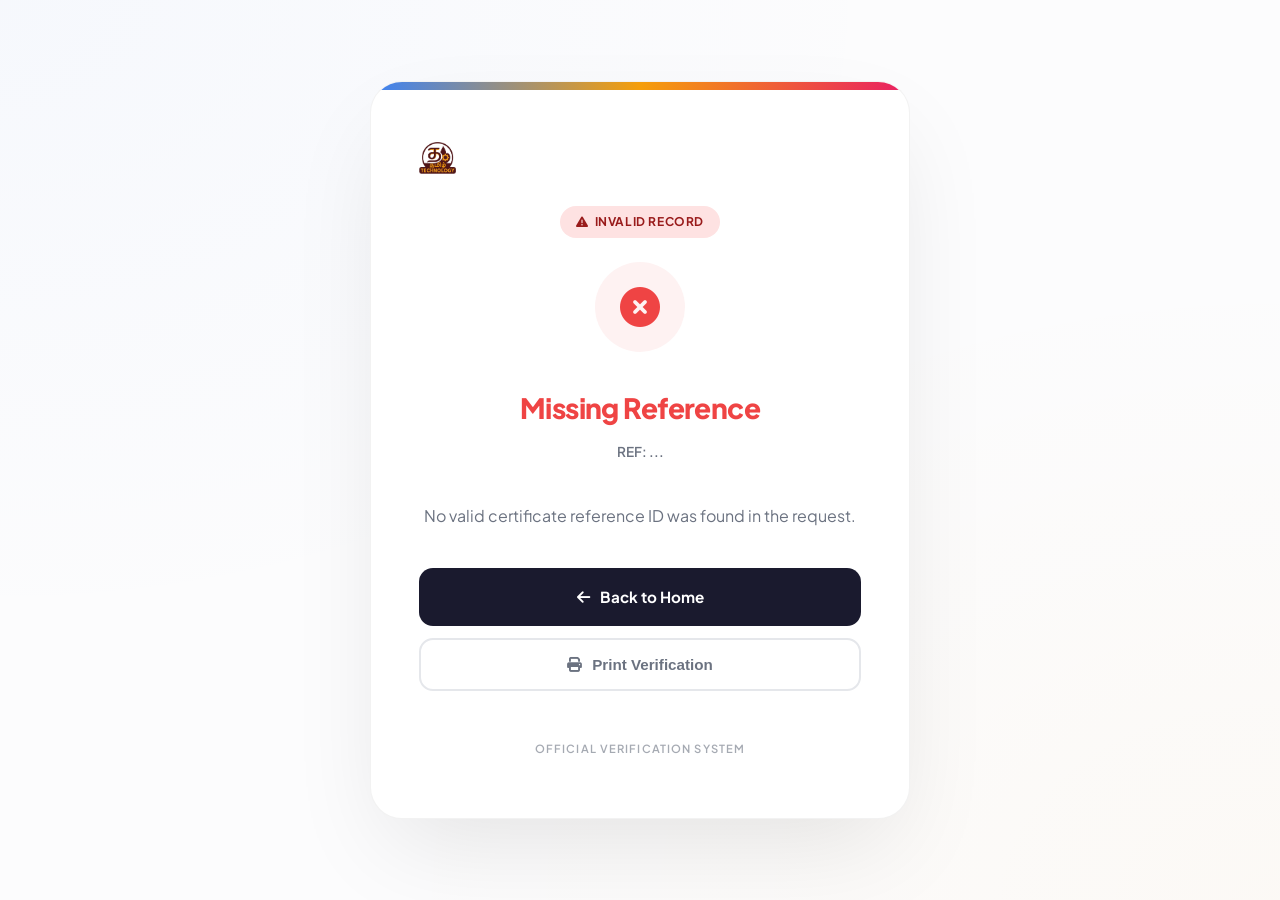
<file: WebDev/verify.html>
<!DOCTYPE html>
<html lang="en">
<head>
  <meta charset="UTF-8" />
  <meta name="viewport" content="width=device-width, initial-scale=1.0" />
  <title>Certificate Verification | Tamil Technology</title>
  <link rel="preconnect" href="https://fonts.googleapis.com" />
  <link rel="preconnect" href="https://fonts.gstatic.com" crossorigin />
  <link href="https://fonts.googleapis.com/css2?family=Plus+Jakarta+Sans:wght@400;500;600;700;800&family=Noto+Sans+Tamil:wght@400;600;700&display=swap" rel="stylesheet" />
  <link rel="stylesheet" href="https://cdnjs.cloudflare.com/ajax/libs/font-awesome/6.5.0/css/all.min.css" />
  <link rel="stylesheet" href="style.css" />
  <!-- GSAP for smooth entrance -->
  <script src="https://cdnjs.cloudflare.com/ajax/libs/gsap/3.12.2/gsap.min.js"></script>
  <style>
    :root {
      --card-shadow: 0 40px 100px -20px rgba(0, 0, 0, 0.1);
      --success-bg: #f0fdf4;
      --error-bg: #fef2f2;
    }

    body {
      background-color: #fcfcfd;
      background-image: 
        radial-gradient(at 0% 0%, rgba(59, 130, 246, 0.03) 0px, transparent 50%),
        radial-gradient(at 100% 100%, rgba(245, 158, 11, 0.03) 0px, transparent 50%);
      min-height: 100vh;
      display: flex;
      flex-direction: column;
      align-items: center;
      justify-content: center;
      padding: 40px 20px;
      margin: 0;
    }
    
    .verify-container {
      max-width: 540px;
      width: 100%;
      background: var(--white);
      border-radius: 32px;
      padding: 60px 48px;
      box-shadow: var(--card-shadow);
      text-align: center;
      position: relative;
      overflow: hidden;
      border: 1px solid rgba(0, 0, 0, 0.05);
      opacity: 0;
      transform: translateY(20px);
    }
    
    .verify-container::before {
      content: '';
      position: absolute;
      top: 0;
      left: 0;
      right: 0;
      height: 8px;
      background: linear-gradient(90deg, var(--blue), var(--accent), var(--pink));
    }

    .brand-header {
      margin-bottom: 32px;
    }
    
    .status-badge {
      display: inline-flex;
      align-items: center;
      gap: 6px;
      padding: 6px 16px;
      border-radius: 100px;
      font-size: 0.75rem;
      font-weight: 700;
      text-transform: uppercase;
      letter-spacing: 0.05em;
      margin-bottom: 24px;
    }
    
    .status-badge.loading { background: var(--light-gray); color: var(--gray); }
    .status-badge.success { background: #dcfce7; color: #166534; }
    .status-badge.error { background: #fee2e2; color: #991b1b; }

    .status-icon {
      width: 90px;
      height: 90px;
      border-radius: 50%;
      display: flex;
      align-items: center;
      justify-content: center;
      font-size: 2.5rem;
      margin: 0 auto 32px;
      position: relative;
    }
    
    .status-icon.loading {
      background: var(--light-gray);
      color: var(--gray);
      animation: pulse 2s infinite ease-in-out;
    }
    
    @keyframes pulse {
      0%, 100% { transform: scale(1); opacity: 1; }
      50% { transform: scale(1.05); opacity: 0.7; }
    }
    
    .status-icon.success { background: var(--success-bg); color: var(--green); }
    .status-icon.error { background: var(--error-bg); color: var(--red); }

    .status-icon .seal-overlay {
      position: absolute;
      bottom: -4px;
      right: -4px;
      width: 32px;
      height: 32px;
      background: var(--accent);
      color: white;
      border-radius: 50%;
      display: flex;
      align-items: center;
      justify-content: center;
      font-size: 0.8rem;
      border: 3px solid var(--white);
      box-shadow: 0 4px 10px rgba(0,0,0,0.1);
    }

    h1 {
      font-size: 1.75rem;
      font-weight: 800;
      color: var(--dark);
      margin-bottom: 8px;
      letter-spacing: -0.02em;
    }
    
    .cert-id-tag {
      font-size: 0.85rem;
      color: var(--gray);
      font-weight: 600;
      margin-bottom: 40px;
    }

    /* Verification Details Table */
    .details-table {
      width: 100%;
      background: #fafafa;
      border-radius: 16px;
      padding: 24px;
      margin-bottom: 40px;
      text-align: left;
      display: none;
      border: 1px solid rgba(0,0,0,0.02);
    }
    
    .detail-row {
      display: flex;
      justify-content: space-between;
      padding: 10px 0;
      border-bottom: 1px solid rgba(0,0,0,0.05);
    }
    
    .detail-row:last-child { border-bottom: none; }
    
    .detail-label { font-size: 0.75rem; color: var(--gray); font-weight: 500; text-transform: uppercase; }
    .detail-value { font-size: 0.88rem; color: var(--dark); font-weight: 700; }

    .result-text {
      font-size: 1rem;
      color: var(--gray);
      line-height: 1.6;
      margin-bottom: 40px;
    }

    .btn-group {
      display: flex;
      flex-direction: column;
      gap: 12px;
    }
    
    .btn-professional {
      display: inline-flex;
      align-items: center;
      justify-content: center;
      gap: 10px;
      background: var(--dark);
      color: var(--white);
      padding: 16px 32px;
      border-radius: 14px;
      font-weight: 700;
      font-size: 0.95rem;
      transition: all 0.4s cubic-bezier(0.165, 0.84, 0.44, 1);
      border: none;
      cursor: pointer;
    }
    
    .btn-professional:hover {
      background: #000;
      transform: translateY(-3px);
      box-shadow: 0 12px 24px rgba(0,0,0,0.15);
    }

    .btn-outline {
      background: transparent;
      color: var(--gray);
      border: 2px solid var(--border);
    }
    
    .btn-outline:hover {
      background: var(--light-gray);
      color: var(--dark);
      border-color: var(--dark);
    }

    .verified-seal {
      margin-top: 48px;
      display: flex;
      align-items: center;
      justify-content: center;
      gap: 12px;
      opacity: 0.6;
    }
    
    .verified-seal img { height: 28px; }
    .verified-seal span { font-size: 0.7rem; font-weight: 600; color: var(--gray); text-transform: uppercase; letter-spacing: 0.1em; }
  </style>
</head>
<body>

  <div class="verify-container" id="mainContainer">
    <div class="brand-header">
      <img src="assets/logo.png" alt="Tamil Technology" style="height: 32px; margin-bottom: 8px;">
    </div>

    <div id="statusBadge" class="status-badge loading">
      <i class="fas fa-circle-notch fa-spin"></i> Checking Record
    </div>

    <div id="statusIcon" class="status-icon loading">
      <i class="fas fa-shield-alt"></i>
      <div id="sealOverlay" class="seal-overlay" style="display:none;"><i class="fas fa-check"></i></div>
    </div>
    
    <h1 id="statusTitle">Authenticating...</h1>
    <div id="certIdTag" class="cert-id-tag">REF: ...</div>
    
    <p id="resultText" class="result-text">
      Please wait while our secure servers verify the cryptographic signature of this certificate.
    </p>

    <!-- Detailed Info (Visible on Success) -->
    <div id="detailsTable" class="details-table">
      <div class="detail-row">
        <span class="detail-label">Issued To</span>
        <span class="detail-value" id="studentNameVal">---</span>
      </div>
      <div class="detail-row">
        <span class="detail-label">Issue Date</span>
        <span class="detail-value" id="issueDateVal">---</span>
      </div>
      <div class="detail-row">
        <span class="detail-label">Course</span>
        <span class="detail-value">Web Development Bootcamp</span>
      </div>
      <div class="detail-row">
        <span class="detail-label">Authority</span>
        <span class="detail-value">Tamil Technology</span>
      </div>
    </div>
    
    <div class="btn-group">
      <a href="index.html" class="btn-professional">
        <i class="fas fa-arrow-left"></i> Back to Home
      </a>
      <button class="btn-professional btn-outline" onclick="window.print()">
        <i class="fas fa-print"></i> Print Verification
      </button>
    </div>

    <div class="verified-seal">
      <span>Official Verification System</span>
    </div>
  </div>

  <script>
    // Animations
    window.addEventListener('DOMContentLoaded', () => {
      gsap.to('#mainContainer', { opacity: 1, y: 0, duration: 0.8, ease: "power4.out" });
    });

    const urlParams = new URLSearchParams(window.location.search);
    const certId = urlParams.get('cert-id');
    
    const statusIcon = document.getElementById('statusIcon');
    const statusBadge = document.getElementById('statusBadge');
    const statusTitle = document.getElementById('statusTitle');
    const certIdTag = document.getElementById('certIdTag');
    const resultText = document.getElementById('resultText');
    const detailsTable = document.getElementById('detailsTable');
    const sealOverlay = document.getElementById('sealOverlay');

    if (!certId) {
      updateUI('error', 'Missing Reference', 'No valid certificate reference ID was found in the request.');
    } else {
      const displayId = certId.trim().toUpperCase();
      certIdTag.innerText = `REF: ${displayId}`;
      
      const sheetId = '2PACX-1vSHOXu3E6VoYPzh261vwd7jjjf4IUhMqxrwLOezN-jJELfNGZMZAu_qGEs1U90J-zCd0-aveZroj5N_';
      const sheetUrl = `https://docs.google.com/spreadsheets/d/e/${sheetId}/pub?output=csv`;

      // Simulating a professional delay
      setTimeout(() => {
        fetch(sheetUrl)
          .then(response => {
            if (!response.ok) throw new Error('Fetch failed');
            return response.text();
          })
          .then(csvData => {
            const rows = csvData.split(/\r?\n/).map(r => r.trim()).filter(r => r.length > 0);
            
            if (rows.length <= 1) {
              updateUI('error', 'Database Offline', 'The verification database is currently being updated.');
              return;
            }

            // Identify columns by header
            const header = rows[0].split(',').map(h => h.toLowerCase().trim());
            const idIdx = header.findIndex(h => h.includes('id') || h.includes('cert'));
            const nameIdx = header.findIndex(h => h.includes('name'));
            const timeIdx = header.findIndex(h => h.includes('time'));

            let foundRow = null;
            const searchId = certId.trim().toLowerCase();

            for (let i = 1; i < rows.length; i++) {
              const cols = rows[i].split(',').map(c => c.replace(/^"|"$/g, '').trim());
              
              // Smart Match: Check primary column or any column if needed
              const matchIdx = cols.findIndex(c => c.toLowerCase() === searchId);
              if (matchIdx !== -1) {
                foundRow = {
                  name: cols[nameIdx] || cols[0],
                  id: cols[idIdx] || cols[matchIdx],
                  date: cols[timeIdx] || "---"
                };
                break;
              }
            }

            if (foundRow) {
              document.getElementById('studentNameVal').innerText = foundRow.name;
              document.getElementById('issueDateVal').innerText = foundRow.date.split(' ')[0]; // Show only date
              updateUI('success', 'Verified Successfully', 'This certificate is authentic and has been verified by our security systems.');
            } else {
              updateUI('error', 'Validation Failed', `We could not find any official record matching ID: <strong>${displayId}</strong>.`);
            }
          })
          .catch(err => {
            console.error(err);
            updateUI('error', 'Service Error', 'Our verification gateway is temporarily unavailable.');
          });
      }, 1200);
    }

    function updateUI(type, title, message) {
      statusIcon.classList.remove('loading');
      statusBadge.classList.remove('loading');
      
      if (type === 'success') {
        statusIcon.classList.add('success');
        statusIcon.innerHTML = '<i class="fas fa-check-circle"></i><div class="seal-overlay"><i class="fas fa-check"></i></div>';
        statusBadge.classList.add('success');
        statusBadge.innerHTML = '<i class="fas fa-check-circle"></i> Verified Status';
        statusTitle.innerText = title;
        statusTitle.style.color = 'var(--green)';
        resultText.innerHTML = message;
        detailsTable.style.display = 'block';
        
        // Success animation
        gsap.from('#detailsTable', { opacity: 0, scale: 0.95, duration: 0.5, ease: "back.out(1.2)" });
      } else {
        statusIcon.classList.add('error');
        statusIcon.innerHTML = '<i class="fas fa-times-circle"></i>';
        statusBadge.classList.add('error');
        statusBadge.innerHTML = '<i class="fas fa-exclamation-triangle"></i> Invalid Record';
        statusTitle.innerText = title;
        statusTitle.style.color = 'var(--red)';
        resultText.innerHTML = message;
      }
    }
  </script>
</body>
</html>
</file>
<file: WebDev/style.css>
*,*::before,*::after{margin:0;padding:0;box-sizing:border-box}
:root{--dark:#1a1a2e;--text:#2d2d2d;--gray:#6b7280;--light-gray:#f5f5f7;--border:#e5e7eb;--white:#ffffff;--accent:#f59e0b;--blue:#3b82f6;--pink:#e91e63;--green:#22c55e;--purple:#8b5cf6;--red:#ef4444;--font:'Plus Jakarta Sans',sans-serif;--tamil:'Noto Sans Tamil',sans-serif}
html{scroll-behavior:smooth;scroll-padding-top:80px}
body{font-family:var(--font);color:var(--text);background:var(--white);line-height:1.7;overflow-x:hidden}
.container{max-width:1200px;margin:0 auto;padding:0 24px}
a{text-decoration:none;color:inherit}
img{max-width:100%;display:block}

/* ===== NAVBAR ===== */
.navbar{position:fixed;top:0;left:0;right:0;z-index:1000;background:rgba(255,255,255,.92);backdrop-filter:blur(16px);border-bottom:1px solid var(--border);transition:all .3s}
.navbar.scrolled{box-shadow:0 2px 20px rgba(0,0,0,.08)}
.nav-container{max-width:1200px;margin:0 auto;padding:0 24px;display:flex;align-items:center;justify-content:space-between;height:68px}
.nav-logo{display:flex;align-items:center;gap:10px}
.logo-img{height:36px;width:auto}
.logo-text{font-weight:800;font-size:1.05rem;color:var(--dark)}
.nav-links{display:flex;align-items:center;gap:28px}
.nav-link{font-size:.88rem;font-weight:500;color:var(--gray);transition:color .3s}
.nav-link:hover{color:var(--dark)}
.nav-cta{background:var(--red);color:var(--white);padding:8px 22px;border-radius:8px;font-weight:700;font-size:.85rem;transition:all .3s}
.nav-cta:hover{background:#dc2626;transform:translateY(-1px)}
.hamburger{display:none;flex-direction:column;gap:5px;background:none;border:none;cursor:pointer;padding:8px}
.hamburger span{width:22px;height:2px;background:var(--dark);border-radius:2px;transition:.3s}

/* ===== HERO ===== */
.hero{padding-top:68px}
.hero-inner{text-align:center;padding:80px 24px 48px;max-width:820px;margin:0 auto}
.hero-title{font-size:3rem;font-weight:800;color:var(--dark);line-height:1.2;margin-bottom:8px;letter-spacing:-.02em}

/* Floating Logos */
.floating-logo{position:absolute;width:64px;height:64px;background:rgba(255,255,255,0.85);backdrop-filter:blur(12px);-webkit-backdrop-filter:blur(12px);border-radius:18px;display:flex;align-items:center;justify-content:center;box-shadow:0 12px 30px rgba(0,0,0,0.08), inset 0 2px 10px rgba(255,255,255,1);border:1px solid rgba(255,255,255,0.8);z-index:2;padding:12px;transition:transform 0.3s}
.floating-logo img{width:100%;height:100%;object-fit:contain}
.html-logo{top:15%;left:10%;transform:rotate(-10deg)}
.css-logo{bottom:20%;left:15%;transform:rotate(15deg)}
.github-logo{top:20%;right:12%;transform:rotate(12deg)}
.netlify-logo{bottom:25%;right:10%;transform:rotate(-8deg)}

.hero-underline{position:relative;display:inline-block}
.hero-underline::after{content:'';position:absolute;bottom:-10px;left:-4px;right:-4px;height:24px;width:calc(100% + 8px);background:url('https://www.errormakesclever.com/_next/static/media/Line.a83c7a17.png') no-repeat center;background-size:100% 100%;z-index:-1}
.hero-subtitle-tamil{font-family:var(--tamil);color:var(--accent);font-size:1rem;font-weight:600;margin-bottom:16px}
.hero-desc{font-size:1rem;color:var(--gray);max-width:580px;margin:0 auto 36px;line-height:1.8}

/* Info Boxes */
.info-boxes{display:flex;justify-content:center;gap:0;margin-bottom:36px;border:1px solid var(--border);border-radius:12px;overflow:hidden;max-width:600px;margin-left:auto;margin-right:auto;margin-bottom:36px}
.info-box{padding:16px 28px;flex:1;text-align:center;border-right:1px solid var(--border)}
.info-box:last-child{border-right:none}
.highlight-box{background:var(--dark);color:var(--white)}
.highlight-box .info-label{color:rgba(255,255,255,.7)}
.highlight-box .info-value{color:var(--white)}
.info-label{display:block;font-size:.68rem;color:var(--gray);text-transform:uppercase;letter-spacing:.06em;margin-bottom:4px;font-weight:500}
.info-value{display:block;font-size:.95rem;font-weight:700;color:var(--dark)}

/* Primary Button */
.btn-primary{display:inline-flex;align-items:center;gap:8px;background:var(--dark);color:var(--white);padding:14px 36px;border-radius:10px;font-weight:700;font-size:.92rem;border:none;cursor:pointer;transition:all .3s;font-family:var(--font)}
.btn-primary:hover{background:#111128;transform:translateY(-2px);box-shadow:0 6px 24px rgba(26,26,46,.25)}

/* Secondary Button (Syllabus) */
.btn-secondary{display:inline-flex;align-items:center;gap:8px;background:rgba(255,255,255,0.8);backdrop-filter:blur(8px);color:var(--dark);padding:14px 36px;border-radius:10px;font-weight:700;font-size:.92rem;border:1px solid var(--border);cursor:pointer;transition:all .3s;font-family:var(--font)}
.btn-secondary:hover{background:var(--white);transform:translateY(-2px);box-shadow:0 6px 24px rgba(0,0,0,.08)}

/* Hero Actions Wrapper */
.hero-actions{display:flex;justify-content:center;gap:16px;flex-wrap:wrap}

/* Gradient Video Section - seamlessly blending into background */
.hero-gradient-section{padding:40px 24px 80px;text-align:center;position:relative;min-height:500px;z-index:0}

/* Massive full-width vibrant background gradient */
.hero-gradient-section::before{
  content:'';
  position:absolute;
  top:50%;
  left:50%;
  transform:translate(-50%, -50%);
  width:100vw;
  height:800px;
  background: 
    radial-gradient(circle at 15% 50%, rgba(124, 58, 237, 0.65) 0%, rgba(139, 92, 246, 0.4) 30%, transparent 60%),
    radial-gradient(circle at 85% 50%, rgba(234, 88, 12, 0.65) 0%, rgba(249, 115, 22, 0.4) 30%, transparent 60%),
    radial-gradient(circle at 50% 50%, rgba(219, 39, 119, 0.4) 0%, rgba(236, 72, 153, 0.2) 40%, transparent 60%);
  filter:blur(80px);
  pointer-events:none;
  z-index:-1;
}
.video-wrapper{
  max-width:960px;
  margin:0 auto 40px;
  border-radius:24px;
  aspect-ratio:16/9;
  background:rgba(255, 255, 255, 0.15);
  backdrop-filter:blur(24px);
  -webkit-backdrop-filter:blur(24px);
  border:1px solid rgba(255, 255, 255, 0.3);
  box-shadow:0 24px 60px rgba(0,0,0,0.1), inset 0 1px 0 rgba(255,255,255,0.5);
  padding:12px;
  position:relative;
  z-index:1;
}
.video-wrapper iframe{width:100%;height:100%;border-radius:14px;display:block;box-shadow:0 4px 20px rgba(0,0,0,0.15)}

/* Learn LIVE Section */
.learn-live-section{padding:80px 0;background:var(--white)}
.learn-live-heading{font-size:2rem;font-weight:800;color:var(--dark);margin-bottom:8px;line-height:1.3}
.learn-live-heading span{color:var(--accent)}
.learn-live-sub{font-size:.92rem;color:var(--gray);margin-bottom:40px;line-height:1.7}
.live-features-grid{display:grid;grid-template-columns:repeat(3,1fr);gap:20px}
.live-feature-card{padding:28px;border:1px solid var(--border);border-radius:14px;transition:all .3s}
.live-feature-card:hover{box-shadow:0 4px 20px rgba(0,0,0,.06);transform:translateY(-3px)}
.live-feature-card h4{font-size:.95rem;font-weight:700;color:var(--dark);margin-bottom:8px}
.live-feature-card p{font-size:.82rem;color:var(--gray);line-height:1.6}

/* What You Should Know - Dark Card */
.prereq-section{padding:60px 0;background:var(--white);text-align:center}
.prereq-card{max-width:700px;margin:0 auto;background:var(--dark);border-radius:20px;padding:48px 40px 36px;position:relative;color:var(--white)}
.prereq-pin{position:absolute;top:-16px;left:50%;transform:translateX(-50%);font-size:2rem}
.prereq-card h3{font-size:1.4rem;font-weight:700;margin-bottom:24px;color:var(--white)}
.prereq-grid{display:grid;grid-template-columns:1fr 1fr;gap:16px}
.prereq-item{background:rgba(255,255,255,.06);border:1px solid rgba(255,255,255,.1);border-radius:12px;padding:20px;text-align:left;transition:all .3s}
.prereq-item:hover{background:rgba(255,255,255,.1);border-color:rgba(255,255,255,.2)}
.prereq-item h4{font-size:.9rem;font-weight:700;margin-bottom:6px;color:var(--white)}
.prereq-item p{font-size:.78rem;color:rgba(255,255,255,.55);line-height:1.5}

/* ===== WHY JOIN ===== */
.why-section{padding:80px 0;background:var(--white)}
.section-heading{font-size:2.2rem;font-weight:800;color:var(--dark);line-height:1.2;margin-bottom:16px}
.section-heading.center{text-align:center}
.section-desc{font-size:.95rem;color:var(--gray);max-width:580px;line-height:1.8;margin-bottom:40px}
.section-desc.center{text-align:center;margin-left:auto;margin-right:auto}
.why-layout{display:flex;gap:60px;align-items:flex-start}
.why-left{flex:0 0 280px}
.why-grid{display:grid;grid-template-columns:repeat(3,1fr);gap:20px;flex:1}
.why-card{padding:24px;border-radius:12px;transition:all .3s}
.why-card:hover{background:var(--light-gray)}
.why-icon{width:44px;height:44px;border-radius:10px;display:flex;align-items:center;justify-content:center;font-size:1.1rem;margin-bottom:14px}
.why-card h3{font-size:.95rem;font-weight:700;color:var(--dark);margin-bottom:6px}
.why-card p{font-size:.82rem;color:var(--gray);line-height:1.6}

/* ===== ENROLLMENT / PRICING ===== */
.enroll-section{padding:80px 0;background:var(--dark);color:var(--white)}
.enroll-heading{font-size:2rem;font-weight:800;margin-bottom:8px}
.enroll-sub{font-size:.92rem;color:rgba(255,255,255,.6);margin-bottom:16px}
.enroll-divider{width:100%;height:2px;background:linear-gradient(90deg,var(--accent),transparent);margin-bottom:40px;border-radius:2px}
.enroll-layout{display:flex;gap:48px;align-items:flex-start}
.enroll-left{flex:1}
.enroll-right{flex:0 0 380px}

/* Enroll Info Boxes */
.enroll-info-boxes{display:flex;gap:0;border:1px solid rgba(255,255,255,.12);border-radius:12px;overflow:hidden;margin-bottom:24px}
.enroll-info{flex:1;padding:14px 20px;text-align:center;border-right:1px solid rgba(255,255,255,.1)}
.enroll-info:last-child{border-right:none}
.enroll-info.active{background:rgba(255,255,255,.08)}
.enroll-info-label{display:block;font-size:.6rem;color:rgba(255,255,255,.5);text-transform:uppercase;letter-spacing:.08em;margin-bottom:4px}
.enroll-info-value{font-size:.85rem;font-weight:700;color:var(--white)}

/* Benefit Grid */
.benefit-grid{display:grid;grid-template-columns:1fr 1fr;gap:16px}
.benefit-card{padding:24px;border-radius:14px;display:flex;flex-direction:column;gap:12px;transition:transform .3s}
.benefit-card:hover{transform:translateY(-4px)}
.benefit-card.blue{background:linear-gradient(135deg,#1e3a5f,#1a2744)}
.benefit-card.orange{background:linear-gradient(135deg,#4a2c0a,#3d2208)}
.benefit-card.green{background:linear-gradient(135deg,#1a3d2a,#14301f)}
.benefit-card.pink{background:linear-gradient(135deg,#3d1a2e,#301425)}
.benefit-icon{width:40px;height:40px;background:rgba(255,255,255,.12);border-radius:10px;display:flex;align-items:center;justify-content:center;color:var(--white);font-size:1rem}
.benefit-card span{font-size:.88rem;font-weight:600;color:var(--white)}

/* Pricing Card */
.pricing-card{background:var(--white);color:var(--dark);border-radius:16px;padding:36px;box-shadow:0 8px 40px rgba(0,0,0,.2)}
.pricing-title{font-size:1.3rem;font-weight:800;margin-bottom:20px}
.pricing-display{margin-bottom:24px;display:flex;align-items:baseline;gap:10px;flex-wrap:wrap}
.price-old{font-size:1rem;color:var(--gray);text-decoration:line-through}
.price-new{font-size:2.8rem;font-weight:800;color:var(--dark)}
.price-badge{background:var(--accent);color:#000;padding:4px 12px;border-radius:6px;font-size:.65rem;font-weight:700;align-self:center}
.pricing-list{margin-bottom:24px;display:flex;flex-direction:column;gap:10px;list-style:none}
.pricing-list li{font-size:.88rem;color:var(--gray);display:flex;align-items:center;gap:10px}
.pricing-list li i{color:var(--green);font-size:.8rem}
.btn-buy{display:block;text-align:center;background:var(--dark);color:var(--white);padding:14px 32px;border-radius:10px;font-weight:700;font-size:.92rem;transition:all .3s;font-family:var(--font)}
.btn-buy:hover{background:#111128;transform:translateY(-2px);box-shadow:0 4px 16px rgba(26,26,46,.3)}
.social-proof{display:flex;align-items:center;gap:12px;margin-top:20px}
.avatars{display:flex}
.avatar-circle{width:32px;height:32px;border-radius:50%;display:flex;align-items:center;justify-content:center;font-size:.65rem;font-weight:700;color:var(--white);margin-left:-8px;border:2px solid var(--white)}
.avatar-circle:first-child{margin-left:0}
.avatar-circle.count{background:var(--dark);font-size:.55rem}
.social-text{font-size:.75rem;color:var(--gray)}

/* ===== CURRICULUM ===== */
.curriculum-section{padding:100px 0;background:#ffffff;position:relative;overflow:hidden}
.curriculum-section::before{content:'';position:absolute;top:0;right:0;width:500px;height:500px;background:radial-gradient(circle,rgba(245,158,11,.05) 0%,transparent 70%);pointer-events:none}
.curriculum-layout{display:flex;gap:48px;align-items:flex-start;position:relative;z-index:1}
.curriculum-left{flex:0 0 340px;position:sticky;top:100px}
.curriculum-right{flex:1}

/* Learn Style Items */
.learn-style-item{display:flex;gap:16px;align-items:flex-start;margin-bottom:24px}
.learn-style-icon{width:40px;height:40px;border-radius:50%;display:flex;align-items:center;justify-content:center;font-size:.9rem;flex-shrink:0}
.learn-style-icon.yellow{background:#fef3c7;color:#d97706}
.learn-style-icon.orange{background:#ffedd5;color:#ea580c}
.learn-style-icon.red{background:#fee2e2;color:#dc2626}
.learn-style-item h4{font-size:.92rem;font-weight:700;color:var(--dark);margin-bottom:2px}
.learn-style-item p{font-size:.8rem;color:var(--gray);line-height:1.5}

/* CTA Buttons */
.curriculum-cta{display:flex;flex-direction:column;gap:10px;margin-top:32px}
.btn-outline-dark{display:inline-flex;align-items:center;gap:8px;background:transparent;color:var(--dark);border:2px solid var(--border);padding:12px 24px;border-radius:10px;font-weight:600;font-size:.85rem;cursor:pointer;transition:all .3s;font-family:var(--font)}
.btn-outline-dark:hover{border-color:var(--dark);background:var(--light-gray)}

/* Module Blocks */
.module-block{margin-bottom:32px;background:#ffffff;border:1px solid var(--border);border-radius:14px;overflow:hidden;border-left:4px solid var(--accent);box-shadow:0 4px 12px rgba(0,0,0,.02);transition:all .3s}
.module-block:hover{transform:translateY(-4px);box-shadow:0 12px 24px rgba(0,0,0,.06);border-color:var(--accent)}
.module-header{padding:24px;border-bottom:1px solid var(--border);background:#fafafa}
.module-label{font-size:.68rem;color:var(--gray);text-transform:uppercase;letter-spacing:.08em;font-weight:500}
.module-title{font-size:1.1rem;font-weight:800;color:var(--accent);margin:4px 0}
.module-tamil{font-family:var(--tamil);font-size:.8rem;color:var(--gray);margin-bottom:8px}
.module-lessons{font-size:.75rem;color:var(--gray)}
.module-lessons i{margin-right:4px}
.lesson-list{padding:8px 0}
.lesson-item{padding:10px 24px;font-size:.85rem;color:var(--gray);display:flex;align-items:center;gap:12px;border-bottom:1px solid var(--light-gray);transition:all .2s}
.lesson-item:last-child{border-bottom:none}
.lesson-item:hover{background:#fef9c3;color:var(--dark);padding-left:28px}
.lesson-num{font-size:.75rem;color:var(--accent);font-weight:700;min-width:24px}

/* ===== CERTIFICATE ===== */
.cert-section{padding:100px 0;background:linear-gradient(135deg,#020617,#0f172a);color:var(--white);position:relative;overflow:hidden;text-align:center}
.cert-bg-glow{position:absolute;top:50%;left:50%;transform:translate(-50%,-50%);width:600px;height:600px;background:radial-gradient(circle,rgba(217,119,6,.12) 0%,transparent 60%);filter:blur(40px);pointer-events:none;z-index:1}
.cert-header{position:relative;z-index:2;margin-bottom:60px}
.cert-header .section-heading{color:var(--white);margin-bottom:12px}
.cert-header .section-desc{color:rgba(255,255,255,.7);max-width:600px;margin:0 auto}

.cert-showcase{position:relative;display:inline-block;z-index:2;margin:0 auto;padding:24px;background:rgba(255,255,255,.03);border:1px solid rgba(255,255,255,.05);border-radius:24px;box-shadow:0 30px 60px rgba(0,0,0,.4);backdrop-filter:blur(10px)}
.cert-image-wrap{max-width:700px;border-radius:12px;overflow:hidden;box-shadow:0 0 0 1px rgba(255,255,255,.1), 0 20px 40px rgba(0,0,0,.5);position:relative}
.cert-img{width:100%;display:block}

.cert-badge{position:absolute;top:-25px;right:-25px;background:linear-gradient(135deg,#f59e0b,#d97706);color:#fff;width:110px;height:110px;border-radius:50%;display:flex;flex-direction:column;align-items:center;justify-content:center;box-shadow:0 10px 30px rgba(245,158,11,.3), inset 0 2px 10px rgba(255,255,255,.4);z-index:3;transform:rotate(15deg);border:4px solid #0f172a}
.cert-badge i{font-size:1.8rem;margin-bottom:4px}
.cert-badge span{font-size:.65rem;font-weight:800;text-transform:uppercase;letter-spacing:1px;text-align:center;line-height:1.2}

.cert-features{display:flex;justify-content:center;flex-wrap:wrap;gap:32px;margin-top:48px;position:relative;z-index:2}
.cert-feat{display:flex;align-items:center;gap:10px;font-size:.9rem;color:rgba(255,255,255,.8);font-weight:600}
.cert-feat i{color:var(--accent);font-size:1.2rem}

/* ===== INSTRUCTOR ===== */
.instructor-section{padding:80px 0;background:var(--white)}
.instructor-card{max-width:800px;margin:0 auto;display:flex;gap:36px;align-items:flex-start;padding:40px;border:1px solid var(--border);border-radius:16px;transition:all .3s}
.instructor-card:hover{box-shadow:0 8px 32px rgba(0,0,0,.06)}
.instructor-avatar{flex-shrink:0;position:relative}
.avatar-ring{width:200px;height:220px;border-radius:16px;background:var(--light-gray);display:flex;align-items:center;justify-content:center;font-size:3rem;font-weight:800;color:var(--dark);overflow:hidden;position:relative}
.avatar-ring img{width:100%;height:100%;object-fit:cover}
.students-badge{position:absolute;bottom:12px;left:12px;right:12px;background:rgba(255,255,255,.9);backdrop-filter:blur(8px);padding:6px 12px;border-radius:8px;font-size:.7rem;font-weight:600;color:var(--dark);display:flex;align-items:center;gap:6px}
.stars{color:var(--accent);font-size:1.2rem;margin-bottom:8px;letter-spacing:2px}
.instructor-quote{font-size:.88rem;color:var(--gray);line-height:1.7;margin-bottom:16px;font-style:italic}
.instructor-info h3{font-size:1.4rem;font-weight:800;margin-bottom:2px}
.instructor-role{font-size:.88rem;color:var(--gray);margin-bottom:4px}
.instructor-bio{font-size:.85rem;color:var(--gray);line-height:1.7;margin-bottom:16px}
.exp-badge{display:inline-block;border:1px solid var(--border);padding:6px 16px;border-radius:8px;font-size:.78rem;font-weight:600;color:var(--dark);margin-bottom:16px}
.yt-link{display:inline-flex;align-items:center;gap:8px;background:#fee2e2;color:var(--red);padding:8px 18px;border-radius:8px;font-size:.82rem;font-weight:600;transition:all .3s}
.yt-link:hover{background:var(--red);color:var(--white)}

/* ===== FOOTER ===== */
.footer{padding:48px 0 0;background:var(--dark);color:rgba(255,255,255,.7)}
.footer-grid{display:grid;grid-template-columns:1.5fr 1fr 1fr 1fr;gap:36px;padding-bottom:36px;border-bottom:1px solid rgba(255,255,255,.1)}
.footer-logo{height:32px;margin-bottom:12px;filter:brightness(0) invert(1)}
.footer-brand p{font-size:.82rem;line-height:1.6}
.footer-col{display:flex;flex-direction:column;gap:8px}
.footer-col h4{font-size:.78rem;font-weight:700;text-transform:uppercase;letter-spacing:.08em;color:var(--white);margin-bottom:4px}
.footer-col a,.footer-col span{font-size:.82rem;color:rgba(255,255,255,.55);transition:color .3s;display:flex;align-items:center;gap:6px}
.footer-col a:hover{color:var(--white)}
.footer-col i{font-size:.7rem;color:var(--accent)}
.footer-bottom{padding:20px 0;text-align:center;font-size:.75rem;color:rgba(255,255,255,.4)}

/* ===== MODAL ===== */
.modal-overlay{position:fixed;inset:0;background:rgba(0,0,0,.5);backdrop-filter:blur(6px);z-index:2000;display:none;align-items:center;justify-content:center;padding:20px}
.modal-overlay.active{display:flex}
.modal-box{background:var(--white);border-radius:16px;max-width:640px;width:100%;max-height:85vh;overflow-y:auto;padding:36px;position:relative;animation:modalIn .3s ease}
@keyframes modalIn{from{opacity:0;transform:translateY(20px)}to{opacity:1;transform:translateY(0)}}
.modal-close{position:absolute;top:16px;right:16px;background:var(--light-gray);border:none;width:32px;height:32px;border-radius:50%;display:flex;align-items:center;justify-content:center;cursor:pointer;color:var(--gray);transition:all .3s;font-size:.85rem}
.modal-close:hover{background:var(--red);color:var(--white)}
.modal-box h2{font-size:1.5rem;font-weight:800;margin-bottom:4px}
.modal-sub{font-size:.85rem;color:var(--gray);margin-bottom:24px}
.syl-block{background:var(--light-gray);border-radius:10px;padding:20px;margin-bottom:14px}
.syl-time{font-size:.65rem;color:var(--accent);font-weight:700;text-transform:uppercase;letter-spacing:.08em;margin-bottom:6px;display:block}
.syl-block h3{font-size:1rem;font-weight:700;margin-bottom:10px;display:flex;align-items:center;gap:8px}
.syl-block ul{padding-left:18px;display:flex;flex-direction:column;gap:5px}
.syl-block li{font-size:.82rem;color:var(--gray);list-style:disc}

/* ===== SCROLL TOP ===== */
.scroll-top{position:fixed;bottom:24px;right:24px;width:42px;height:42px;background:var(--dark);color:var(--white);border:none;border-radius:50%;cursor:pointer;z-index:999;display:none;align-items:center;justify-content:center;font-size:.9rem;box-shadow:0 4px 16px rgba(0,0,0,.2);transition:all .3s}
.scroll-top.visible{display:flex}
.scroll-top:hover{transform:translateY(-2px);background:var(--accent);color:#000}

/* ===== RESPONSIVE ===== */
@media(max-width:1024px){
.why-layout{flex-direction:column;gap:32px}
.why-left{flex:none}
.why-grid{grid-template-columns:repeat(2,1fr)}
.enroll-layout{flex-direction:column}
.enroll-right{flex:none;width:100%}
.curriculum-layout{flex-direction:column}
.curriculum-left{position:static;flex:none}
.footer-grid{grid-template-columns:1fr 1fr}
.live-features-grid{grid-template-columns:1fr 1fr}
}
@media(max-width:768px){
.nav-links{position:fixed;top:68px;left:0;right:0;background:rgba(255,255,255,.97);backdrop-filter:blur(16px);flex-direction:column;padding:20px;gap:14px;border-bottom:1px solid var(--border);transform:translateY(-120%);transition:transform .3s;opacity:0}
.nav-links.active{transform:translateY(0);opacity:1}
.hamburger{display:flex}
.hero-title{font-size:2rem}
.info-boxes{flex-direction:column}
.info-box{border-right:none;border-bottom:1px solid var(--border)}
.info-box:last-child{border-bottom:none}
.why-grid{grid-template-columns:1fr}
.benefit-grid{grid-template-columns:1fr}
.enroll-info-boxes{flex-direction:column}
.enroll-info{border-right:none;border-bottom:1px solid rgba(255,255,255,.1)}
.instructor-card{flex-direction:column;text-align:center;align-items:center}
.avatar-ring{width:160px;height:180px}
.footer-grid{grid-template-columns:1fr}
.section-heading{font-size:1.6rem}
.live-features-grid{grid-template-columns:1fr}
.prereq-grid{grid-template-columns:1fr}
.prereq-card{padding:36px 24px 28px}
}
</file>
